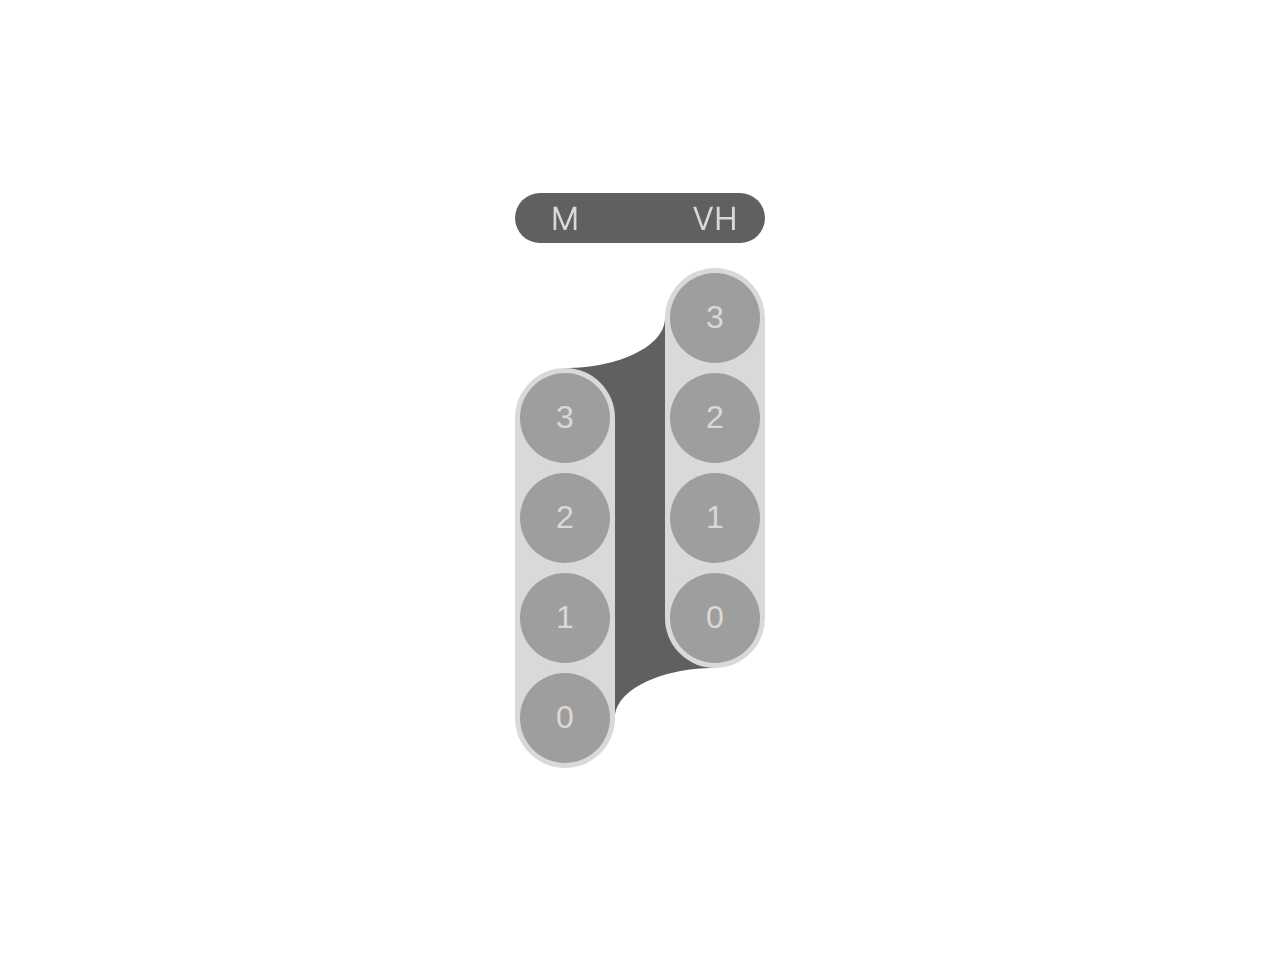
<file: selector.html>
<!DOCTYPE html>
<html lang="en">
<head>
    <meta charset="UTF-8">
    <meta name="viewport" content="width=device-width, initial-scale=1.0">
    <title>Elevator Floor Selector</title>
    <style>
        body {
            margin: 0;
            min-height: 100vh;
            display: flex;
            align-items: center;
            justify-content: center;
            padding: 2rem;
            font-family: Arial, sans-serif;
        }

        .container {
            position: relative;
        }

        .floor-button {
            position: absolute;
            width: 90px;
            height: 90px;
            border: none;
            background: none;
            cursor: pointer;
            padding: 0;
            border-radius: 50%;
            transition: opacity 0.2s;
            opacity: 0.7;
        }

        .floor-button:hover {
            opacity: 0.9;
        }

        .floor-button.selected {
            opacity: 1;
        }

        .selector {
            position: absolute;
            left: -15px;
            width: 280px;
            height: 110px;
            pointer-events: none;
            transition: top 0.5s ease-in-out;
            opacity: 0;
        }

        .selector.visible {
            opacity: 1;
        }
    </style>
</head>
<body>
    <div class="container">
        <!-- Main SVG -->
        <svg width="250" height="575" viewBox="0 0 250 575" fill="none" xmlns="http://www.w3.org/2000/svg">
            <!-- Central shaft -->
            <path d="M200 475C144.772 475 100 497.386 100 525H50V175C105.228 175 150 152.614 150 125H200V475Z" fill="#606060"/>
            
            <!-- Left column background -->
            <rect y="225" width="100" height="300" fill="#D9D9D9"/>
            
            <!-- Left circles background -->
            <circle cx="50" cy="525" r="50" fill="#D9D9D9"/>
            <circle cx="50" cy="225" r="50" fill="#D9D9D9"/>
            
            <!-- Right column background -->
            <rect x="150" y="125" width="100" height="300" fill="#D9D9D9"/>
            
            <!-- Right circles background -->
            <circle cx="200" cy="425" r="50" fill="#D9D9D9"/>
            <circle cx="200" cy="125" r="50" fill="#D9D9D9"/>
            
            <!-- Top bar -->
            <rect x="25" width="200" height="50" fill="#606060"/>
            <circle cx="25" cy="25" r="25" fill="#606060"/>
            <circle cx="225" cy="25" r="25" fill="#606060"/>
            
            <!-- M VH text -->
            <path d="M38.5838 13.7273H41.9474L49.8565 33.0455H50.1293L58.0384 13.7273H61.402V37H58.7656V19.3182H58.5384L51.2656 37H48.7202L41.4474 19.3182H41.2202V37H38.5838V13.7273Z" fill="#D9D9D9"/>
            <path d="M181.116 13.7273L188.026 33.3182H188.298L195.207 13.7273H198.162L189.616 37H186.707L178.162 13.7273H181.116ZM201.787 37V13.7273H204.605V24.0909H217.014V13.7273H219.832V37H217.014V26.5909H204.605V37H201.787Z" fill="#D9D9D9"/>
        </svg>

        <!-- Large floor selector overlay -->
        <div id="selector" class="selector">
            <svg width="280" height="110" viewBox="0 0 280 110" fill="none" xmlns="http://www.w3.org/2000/svg">
                <g opacity="0.58">
                    <rect x="55" width="170" height="110" fill="#464646"/>
                    <circle cx="55" cy="55" r="55" fill="#464646"/>
                    <circle cx="225" cy="55" r="55" fill="#464646"/>
                </g>
            </svg>
        </div>

        <!-- Left side floor buttons -->
        <button class="floor-button" style="left: 5px; top: 480px;" onclick="selectFloor(0)" data-floor="0" aria-label="Left building - Ground Floor">
            <svg width="90" height="90" viewBox="0 0 90 90">
                <circle cx="45" cy="45" r="45" fill="#868686"/>
                <text x="45" y="55" font-size="32" fill="#D9D9D9" text-anchor="middle" font-family="Arial, sans-serif">0</text>
            </svg>
        </button>

        <button class="floor-button" style="left: 5px; top: 380px;" onclick="selectFloor(1)" data-floor="1" aria-label="Left building - 1st Floor">
            <svg width="90" height="90" viewBox="0 0 90 90">
                <circle cx="45" cy="45" r="45" fill="#868686"/>
                <text x="45" y="55" font-size="32" fill="#D9D9D9" text-anchor="middle" font-family="Arial, sans-serif">1</text>
            </svg>
        </button>

        <button class="floor-button" style="left: 5px; top: 280px;" onclick="selectFloor(2)" data-floor="2" aria-label="Left building - 2nd Floor">
            <svg width="90" height="90" viewBox="0 0 90 90">
                <circle cx="45" cy="45" r="45" fill="#868686"/>
                <text x="45" y="55" font-size="32" fill="#D9D9D9" text-anchor="middle" font-family="Arial, sans-serif">2</text>
            </svg>
        </button>

        <button class="floor-button" style="left: 5px; top: 180px;" onclick="selectFloor(3)" data-floor="3" aria-label="Left building - 3rd Floor">
            <svg width="90" height="90" viewBox="0 0 90 90">
                <circle cx="45" cy="45" r="45" fill="#868686"/>
                <text x="45" y="55" font-size="32" fill="#D9D9D9" text-anchor="middle" font-family="Arial, sans-serif">3</text>
            </svg>
        </button>

        <!-- Right side floor buttons -->
        <button class="floor-button" style="left: 155px; top: 380px;" onclick="selectFloor(1)" data-floor="1" aria-label="Right building - Ground Floor">
            <svg width="90" height="90" viewBox="0 0 90 90">
                <circle cx="45" cy="45" r="45" fill="#868686"/>
                <text x="45" y="55" font-size="32" fill="#D9D9D9" text-anchor="middle" font-family="Arial, sans-serif">0</text>
            </svg>
        </button>

        <button class="floor-button" style="left: 155px; top: 280px;" onclick="selectFloor(2)" data-floor="2" aria-label="Right building - 1st Floor">
            <svg width="90" height="90" viewBox="0 0 90 90">
                <circle cx="45" cy="45" r="45" fill="#868686"/>
                <text x="45" y="55" font-size="32" fill="#D9D9D9" text-anchor="middle" font-family="Arial, sans-serif">1</text>
            </svg>
        </button>

        <button class="floor-button" style="left: 155px; top: 180px;" onclick="selectFloor(3)" data-floor="3" aria-label="Right building - 2nd Floor">
            <svg width="90" height="90" viewBox="0 0 90 90">
                <circle cx="45" cy="45" r="45" fill="#868686"/>
                <text x="45" y="55" font-size="32" fill="#D9D9D9" text-anchor="middle" font-family="Arial, sans-serif">2</text>
            </svg>
        </button>

        <button class="floor-button" style="left: 155px; top: 80px;" onclick="selectFloor(4)" data-floor="4" aria-label="Right building - 3rd Floor">
            <svg width="90" height="90" viewBox="0 0 90 90">
                <circle cx="45" cy="45" r="45" fill="#868686"/>
                <text x="45" y="55" font-size="32" fill="#D9D9D9" text-anchor="middle" font-family="Arial, sans-serif">3</text>
            </svg>
        </button>
    </div>

    <script>
        let selectedFloor = null;
        const selector = document.getElementById('selector');
        
        const floorPositions = {
            0: 470,  // Ground floor left only
            1: 370,  // 1st floor left = ground floor right
            2: 270,  // 2nd floor left = 1st floor right
            3: 170,  // 3rd floor left = 2nd floor right
            4: 70    // 3rd floor right only (above left building)
        };

        function selectFloor(floor) {
            // Update selected floor
            selectedFloor = floor;
            
            // Update button states
            const buttons = document.querySelectorAll('.floor-button');
            buttons.forEach(button => {
                if (parseInt(button.dataset.floor) === floor) {
                    button.classList.add('selected');
                } else {
                    button.classList.remove('selected');
                }
            });
            
            // Move and show selector
            selector.style.top = floorPositions[floor] + 'px';
            selector.classList.add('visible');
        }
    </script>
</body>
</html>
</file>
